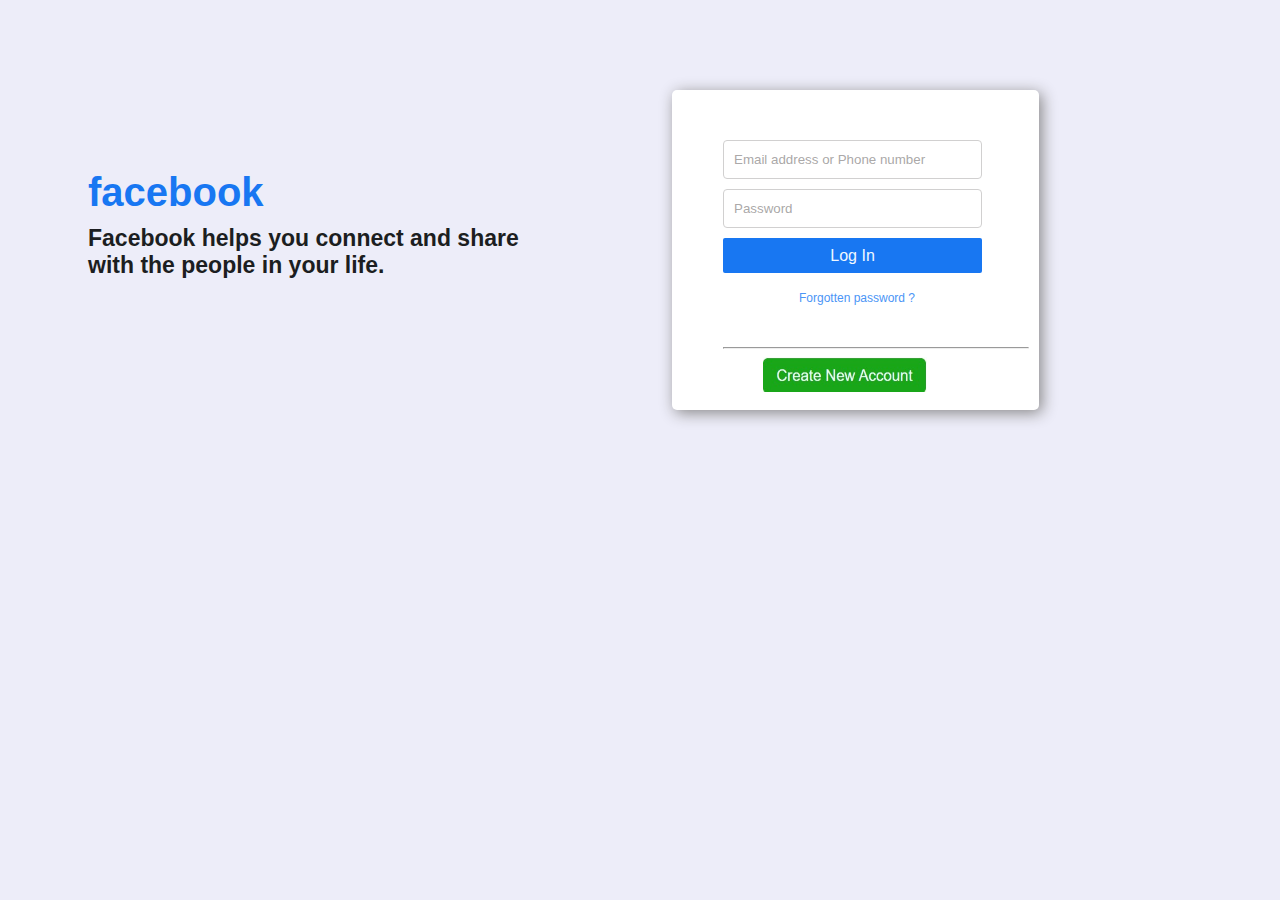
<file: index.html>
<!DOCTYPE html>
<html lang="en">
<head>
    <meta charset="UTF-8">
    <meta http-equiv="X-UA-Compatible" content="IE=edge">
    <meta name="viewport" content="width=device-width, initial-scale=1.0">
    <title>Facebook join</title>
    <link rel="stylesheet" href="style.css">
</head>
<body>
<div id="main">



    <div id="left">
     <h3>facebook</h3>
     <p>
     Facebook helps you connect and share<br>
     with the people in your life.
     </p>
     </div>
     <div id="form">
        <form action="#" method="post">
            <input placeholder="Email address or Phone number" type="text" name="Email" value="" >
            <input placeholder="Password" type="password" name="pswd" value="" >
            <button>Log In</button><br>
        <p class="forgot">Forgotten password ?</p>
        <hr>
        
<a href="signup.html">
<img id="kk"src="cna.jpeg" alt="" width="150px" height="40px">
</a>
      <!--  <button id="sign" >Create New Account</button>-->
         
        
       </form>

     </div>


</div>


</body>
</html>
</file>
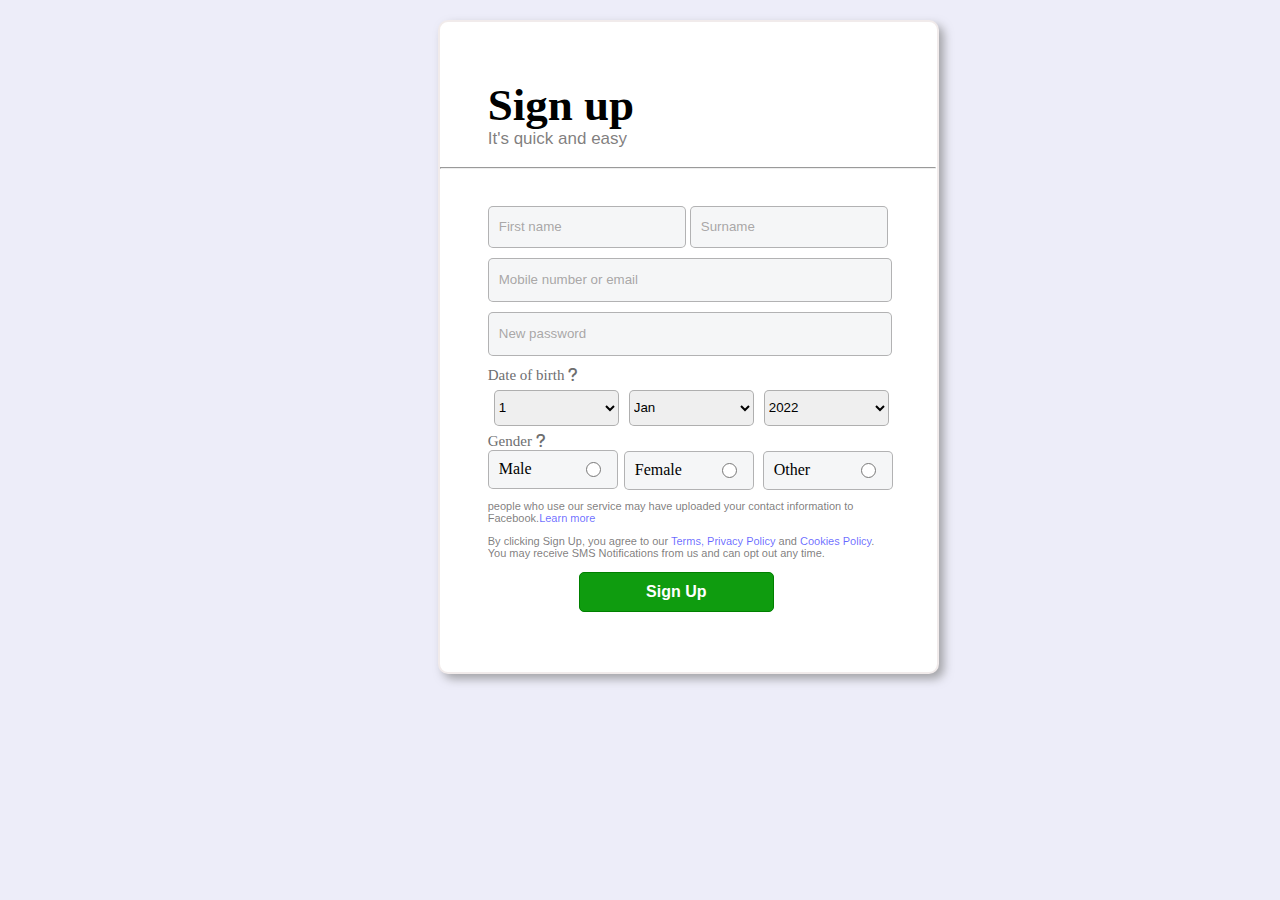
<file: signup.html>
<!DOCTYPE html>
<html lang="en">
<head>
    <meta charset="UTF-8">
    <meta http-equiv="X-UA-Compatible" content="IE=edge">
    <meta name="viewport" content="width=device-width, initial-scale=1.0">
    <title>Facebook signup</title>
    <link rel="stylesheet" href="style.css">
    <link rel="stylesheet" href="https://cdnjs.cloudflare.com/ajax/libs/font-awesome/6.1.1/css/all.min.css">
</head>
<body>
  
<div id="signupform" class="bdrmn" >
    <h2 id="sgn">Sign up</h2>
    <p class="Pp">It's quick and easy</p>
    <hr id="nxtline">
<div id="ffff">
    <form action="#">
<input class="firstline" placeholder="First name" type="text" name="fname" value="">
<input class="firstline" placeholder="Surname" type="text" name="sname" value="">
<input class="secondline" placeholder="Mobile number or email" type="text" name="mobile number" value="">
<input class="secondline" placeholder="New password" type="text" name="mobile number" value="">


<label  for="" class="dob">Date of birth <span><i class="fa-solid fa-question"></i></span></label>
<div id="date">   
     <select class="options" name="date" id="date">
     <option>1</option><option>2</option><option>3</option><option>4</option><option>5</option><option>6</option><option>7</option><option>8</option><option>9</option><option>10</option><option>11</option><option>12</option><option>13</option><option>14</option><option>15</option>
     </select>

    <select class="options" name="date" id="date">
    <option>Jan</option><option>Feb</option><option>Mar</option><option>Apr</option><option>May</option><option>Jun</option><option>Jul</option><option>Aug</option><option>Sep</option><option>Oct</option><option>Nov</option><option>dec</option>
    </select>


    <select class="options" name="date" id="date">
        <option>2022</option><option>2021</option><option>2020</option><option>2019</option><option>2018</option><option>2017</option><option>2016</option><option>2015</option><option>2014</option><option>2013</option><option>2012</option><option>2011</option><option>2010</option><option>2009</option><option>2008</option>
        </select>

</div>



<label for="" class="dob">Gender <span><i class="fa-solid fa-question"></i></span></label>
<br>
<div id="border1">
   
<input id="ghg" type="radio" id="M" name="gender" value="m">
<label id="mnp">Male</label>
</div>
<div id="border1" class="positioningabc">
   
    <input id="ghg" type="radio" id="M" name="gender" value="m">
    <label id="mnp">Female</label>
    </div>
    <div id="border1" class="positioncde">
   
        <input id="ghg" type="radio" id="M" name="gender" value="m">
        <label id="mnp">Other</label>
        </div>


<div id="lst">
<p class="greyish">people who use our service may have uploaded your contact information to <br>Facebook.<span style="color:rgba(0, 0, 255, 0.598) ;">Learn more</span></p>
<p class="greyish">By clicking Sign Up, you agree to our <span style="color: rgba(0, 0, 255, 0.598);">Terms, Privacy Policy</span> and <span style="color: rgba(0, 0, 255, 0.598);">Cookies Policy</span>.<br> You may receive SMS Notifications from us and can opt out any time.</p>
</div>

<button id="grnbtn">Sign Up</button>

</form>
</div>

</div>

</body>
</html>
</file>
<file: style.css>
body{

    background-color: rgb(237, 237, 249);
}


h3{
font-family:  Helvetica, Arial, sans-serif;
font-size: 40px;
color: #1877F2;
font-weight:bolder;

}

#left{

width: 440px;
height: 140px;
margin-left: 80px;
display: inline-block;
margin-top: 40px;


}


p{
font-family: SFProDisplay-Regular, Helvetica, Arial, sans-serif;
position: relative;
bottom: 30px;
font-weight:600;
color: #1C1E21;
font-size: 23px;
}


#form{

background-color: white;

width: 25%;
height: 270px;
display: inline-block;
vertical-align: top;
margin-left: 140px;
box-shadow: 3px 3px 15px rgb(136, 135, 135);
border-radius: 5px;
padding-top: 50px;
padding-left: 51px;
}
 
#main{

margin-top: 90px;

}

input{

width: 80%;
height: 35px;
margin-bottom: 10px;
border: 1px solid rgb(209, 208, 208);

border-radius: 4px;
outline:none;
display: block;
}


button{

background-color: #1877F2;
border: #1877F2;
border-radius: 2px;
width: 82%;
height: 35px;
color: aliceblue;
display: block;
font-size: medium;
}
.forgot{
    color:#4b95f6 ;
    font-size: 12px;
    text-align: center;
    margin-right: 48px;
    margin-top:30px;
    font-weight: 500;
    display: block;
}
hr{
margin-top: 5px;
margin-right: 10px;

}

#sign{

    border-radius: 5px;
    background-color: rgb(25, 167, 25) ;
    width: 60%;
    margin-left: 11%;
}

input::placeholder{

color:rgba(160, 157, 157,0.9);
position: relative;
left: 8px;

}


#top1{
    font-size: 50px;
   text-align: center;
   margin-top: 40px;
}

.firstline{
width: 192px;
height: 38px;
display: inline;
background-color: #F5F6F7;
 border: 1px solid rgba(128, 128, 128, 0.575);
    border-radius: 5px;
}


.secondline{
    background-color: #F5F6F7;
width:398px;
height: 40px;
border: 1px solid rgba(128, 128, 128, 0.575);
border-radius: 5px;
}
.options{
    width: 125px;
    height: 36px;
    
    outline: none;
    border: 1px solid rgba(128, 128, 128, 0.575);
    border-radius: 5px;
    
}

.dob{
font-size: 15px;
color: #6d6e6f;
font-weight: lighter;
}

#date{
    margin: 3px;
}
 
#ghg{
height: 15px;
width: 15px;
margin-left: 97px;
margin-top: 11px;

}

#mnp{
    position: relative;
    bottom : 27px;
    left: 10px;
   
}

#border1{
    
    width: 128px;
    height: 37px;
    border: 1px solid rgba(128, 128, 128, 0.575);
    border-radius: 5px;
    background-color: #F5F6F7;
    
}

.positioningabc{
 
    position:relative;
    left: 136px;
    top: -38px;
}

.positioncde
{

    position:relative;
    left: 275px;
    top: -77px;

}


#signupform{
    width: 449px;
    height: 650px;
    background-color: rgb(255, 255, 255);
    margin-top: -1%;
    margin-left: 34%;
    border: 2px solid rgb(241, 235, 235);
    padding-left: 48px;
    border-radius: 10px;
    padding-top: 0%;
    margin-top: 20px;
    position: relative;
box-shadow: 5px 5px 10px rgba(128, 128, 128, 0.67);    
     
}

#sgn{

    font-size: 45px;
    position: relative;
    top: 20px;
}

.Pp{
font-weight: 100 !important;
line-height: 40px;
font-size: 17px;
color: rgba(88, 85, 85, 0.764);
}

#nxtline{

    width: 110%;
    position: relative;
    left: -48px;
    top: -39px;
    background-color: rgba(246, 239, 239, 0.832);
    height:0%;
    
    
}

#ffff{
margin-top: -10px;

}
.greyish{
    color: rgba(88, 85, 85, 0.764);
    font-size: 11px !important;
    font-weight: 300 !important;

}

#lst{

position: relative;
top: -48px;

}


#grnbtn{




    
    width: 195px;
    height: 40px;
    border: 1px solid green;
    border-radius: 5px;
    background-color: rgb(15, 156, 15);
    color:white;
    font-weight: 700;
    position: relative;
    top: -76px;
    left: 91px;
}
 



#kk{


    width: 164px;
    height: 35px;
    margin-left: 40px;
}
</file>
